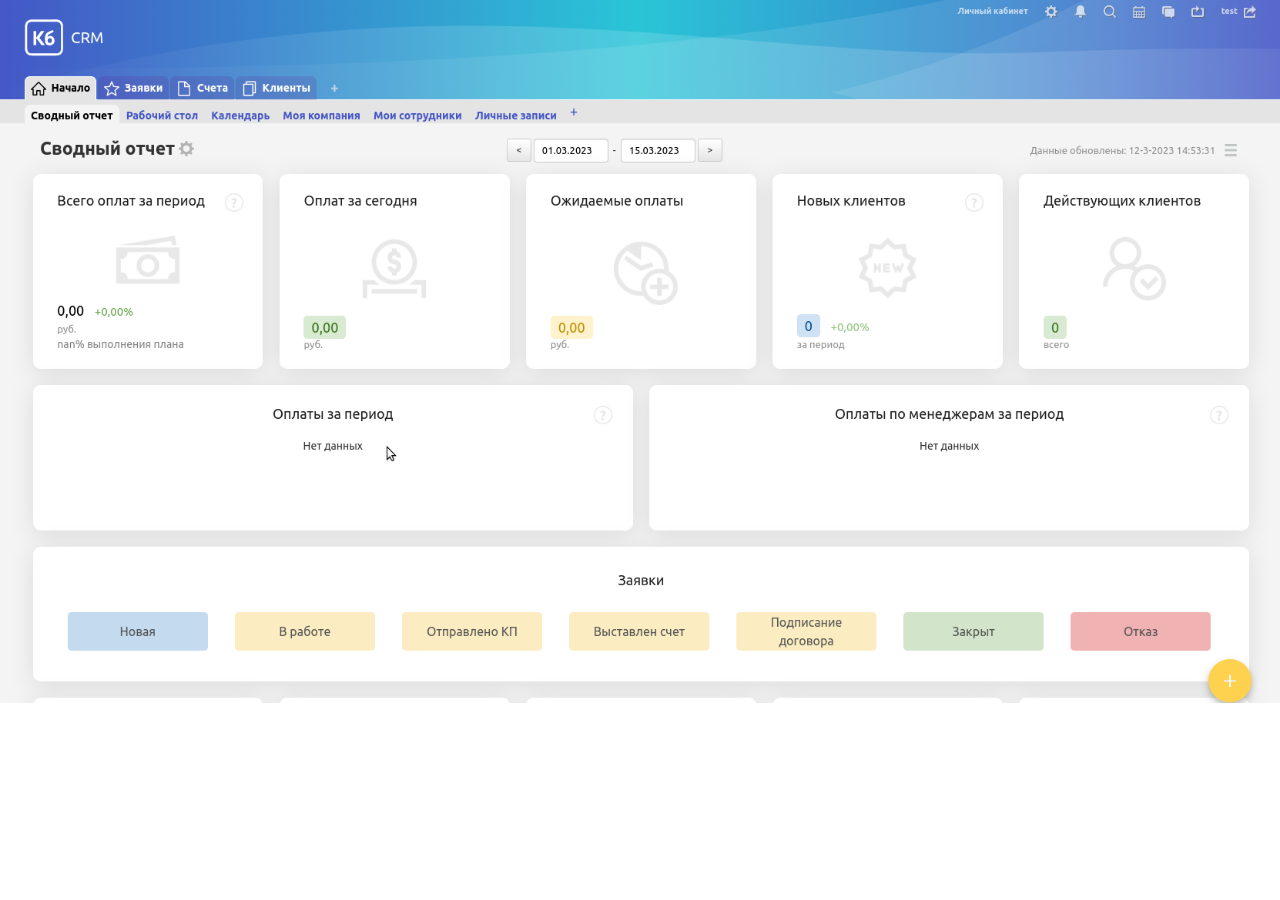
<file: demo.html>
<!DOCTYPE html>
<html lang="en">
<head>
  <meta charset="UTF-8">
  <meta http-equiv="X-UA-Compatible" content="IE=edge">
  <meta name="viewport" content="width=device-width, initial-scale=1.0">
  <title>Клиентская база</title>
  <style>
    body {
      margin: 0;
    }
    .wrapper {
      max-width: 1920px;
      width: 100%;
      margin: 0 auto;
    }
    .demo-img {
      width: 100%;
    }
  </style>
</head>
<body>
  <div class="wrapper">
    <img class="demo-img" src="./assets/img/cb-demo-page.png" alt="скриншот программы">
  </div>
</body>
</html>
</file>
